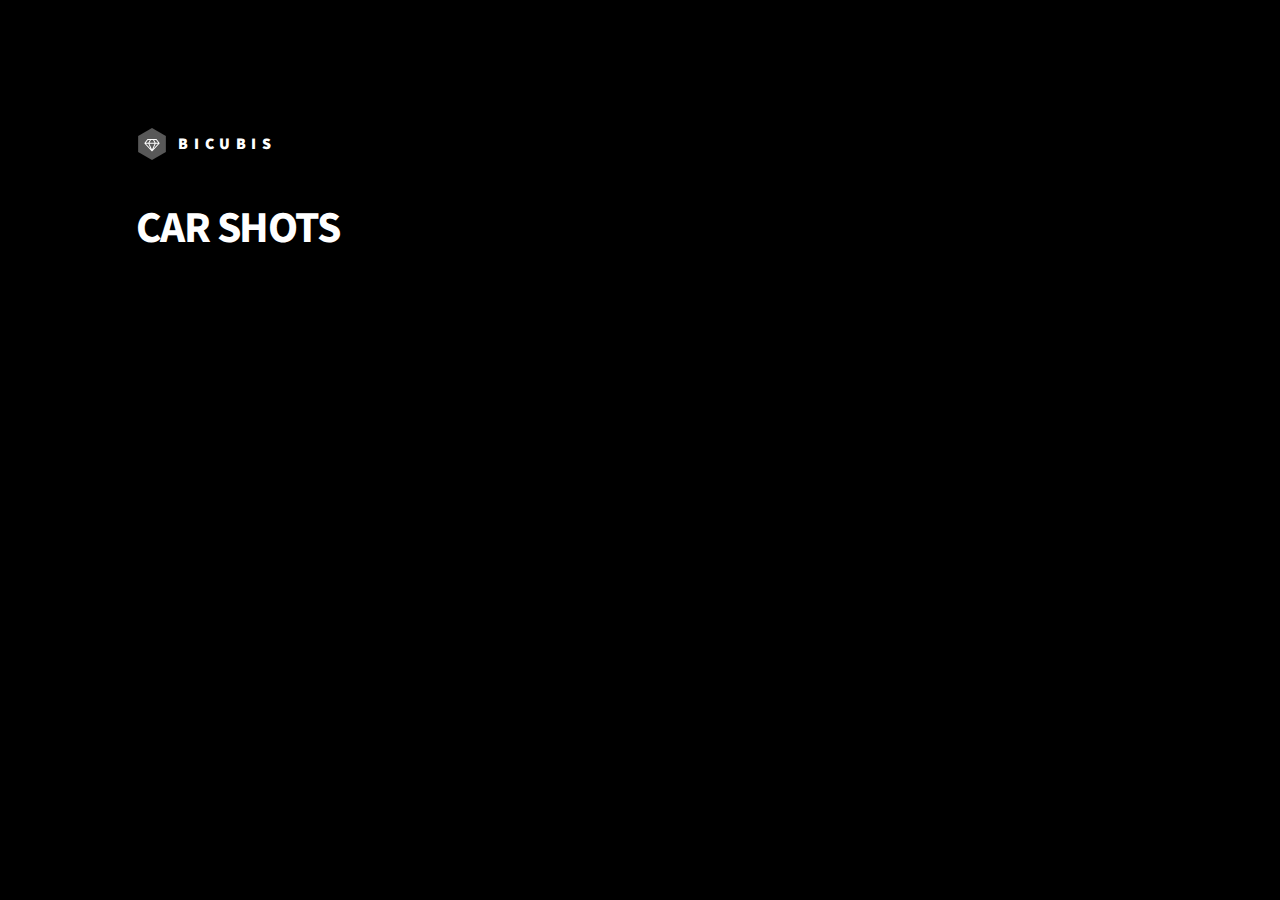
<file: car-shots.html>
<!DOCTYPE HTML>
<!--
	 Bridger Swinimer Portfolio - Done By Jo Lavallee
-->
<html>
	<head>
		<title>Bicubic.VisualArts</title>
		<meta charset="utf-8" />
		<meta name="viewport" content="width=device-width, initial-scale=1, user-scalable=no" />
		<link rel="stylesheet" href="assets/css/main.css" />
		<noscript><link rel="stylesheet" href="assets/css/noscript.css" /></noscript>
	</head>
	<body class="is-preload">
		<!-- Wrapper -->
			<div id="wrapper">

				<!-- Header -->
					<header id="header">
						<div class="inner">

							<!-- Logo -->
								<a href="index.html" class="logo">
									<span class="symbol"><img src="images/logo.svg" alt="" /></span><span class="title">Bicubis</span>
								</a>

				
								<div id="main">
									<div class="inner">
										<header>
											<h1>CAR SHOTS<br /></h1>
										</header>
										<section class="tiles">
											<article class="#">
												<span class="#">
													<iframe src="https://www.youtube.com/embed/fPgD0P18V88" width="560" height="315"></iframe>
												</span>
											</article>
											
			

				

		<!-- Scripts -->
			<script src="assets/js/jquery.min.js"></script>
			<script src="assets/js/browser.min.js"></script>
			<script src="assets/js/breakpoints.min.js"></script>
			<script src="assets/js/util.js"></script>
			<script src="assets/js/main.js"></script>

	</body>
</html>
</file>
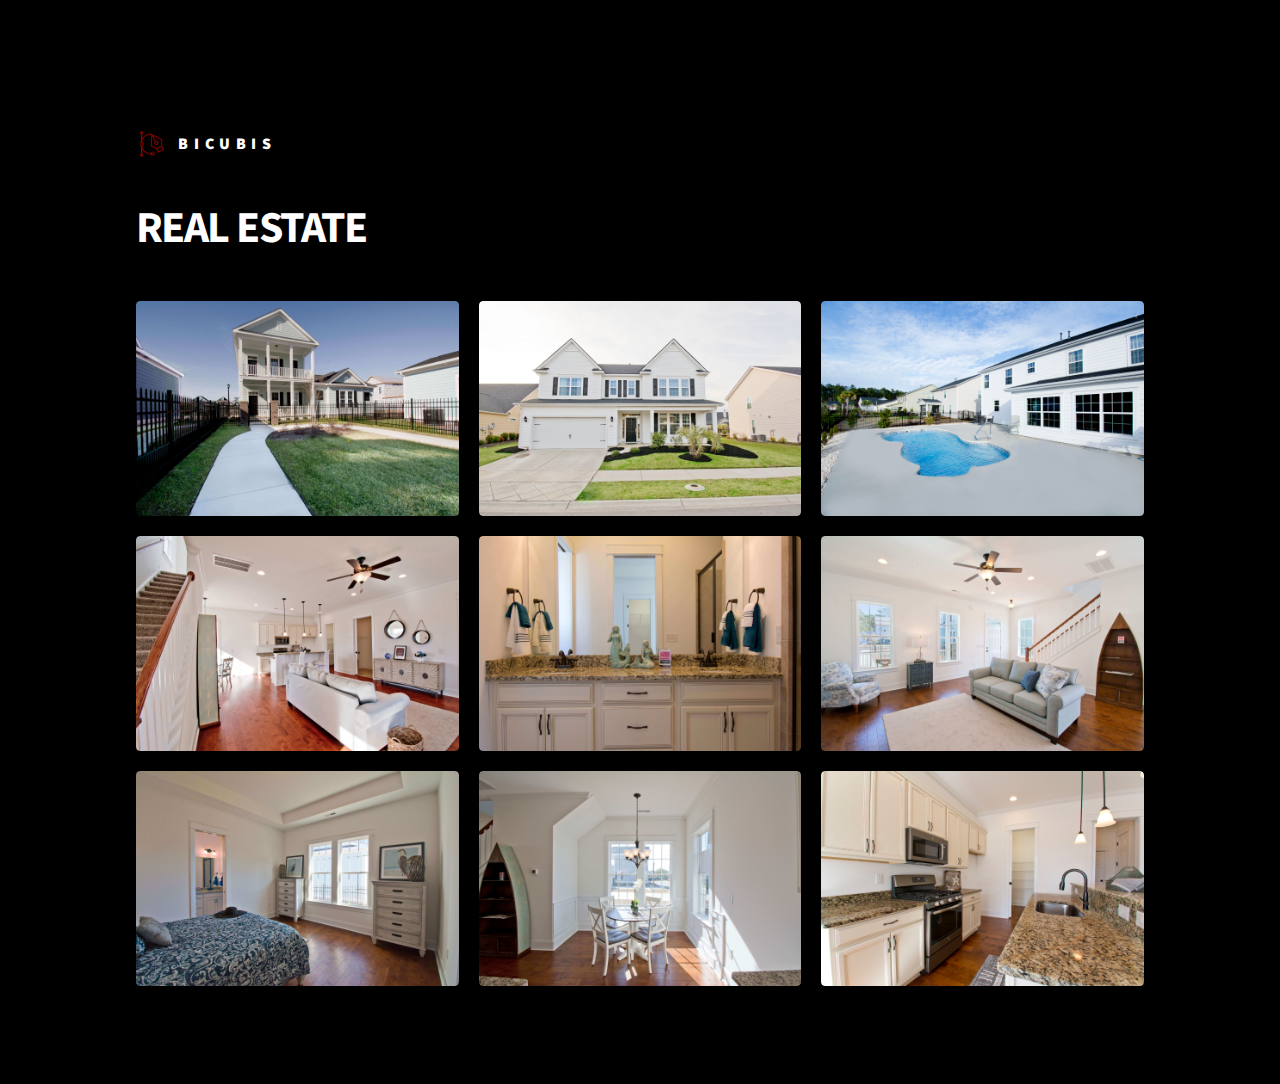
<file: real-estate.html>
<!DOCTYPE HTML>
<!--
	 Bridger Swinimer Portfolio - Done By Jo Lavallee
-->
<html>
	<head>
		<title>Bicubic.VisualArts</title>
		<link rel="shortcut icon" type="image/png" href="images/favicon.png">
		<meta charset="utf-8" />
		<meta name="viewport" content="width=device-width, initial-scale=1, user-scalable=no" />
		<link rel="stylesheet" href="assets/css/main.css" />
		<noscript><link rel="stylesheet" href="assets/css/noscript.css" /></noscript>
	</head>
	<body class="is-preload">
		<!-- Wrapper -->
			<div id="wrapper">

				<!-- Header -->
					<header id="header">
						<div class="inner">

							<!-- Logo -->
								<a href="index.html" class="logo">
									<span class="symbol"><img src="images/favicon.png" alt="" /></span><span class="title">Bicubis</span>
								</a>

				
								<div id="main">
									<div class="inner">
										<header>
											<h1>REAL ESTATE<br /></h1>
										</header>
										<section class="tiles">
											<article class="#">
												<span class="image">
													<img src="images/real estate/1.jpg" alt="" />
												</span>
											</article>

											<article class="#">
												<span class="image">
													<img src="images/real estate/2.jpg">											</article>

											<article class="#">
												<span class="image">
													<img src="images/real estate/3.jpg">												</span>
											</article>

											<article class="#">
												<span class="image">
													<img src="images/real estate/4.jpg">												</span>
											</article>

											<article class="#">
												<span class="image">
													<img src="images/real estate/5.jpg">											</article>

											<article class="#">
												<span class="image">
													<img src="images/real estate/6.jpg">												</span>
											</article>

											<article class="#">
												<span class="image">
													<img src="images/real estate/7.jpg">												</span>
											</article>

											<article class="#">
												<span class="image">
													<img src="images/real estate/8.jpg">												</span>
											</article>

											<article class="#">
												<span class="image">
													<img src="images/real estate/9.jpg">												</span>
											</article>

										
				

		<!-- Scripts -->
			<script src="assets/js/jquery.min.js"></script>
			<script src="assets/js/browser.min.js"></script>
			<script src="assets/js/breakpoints.min.js"></script>
			<script src="assets/js/util.js"></script>
			<script src="assets/js/main.js"></script>

	</body>
</html>
</file>
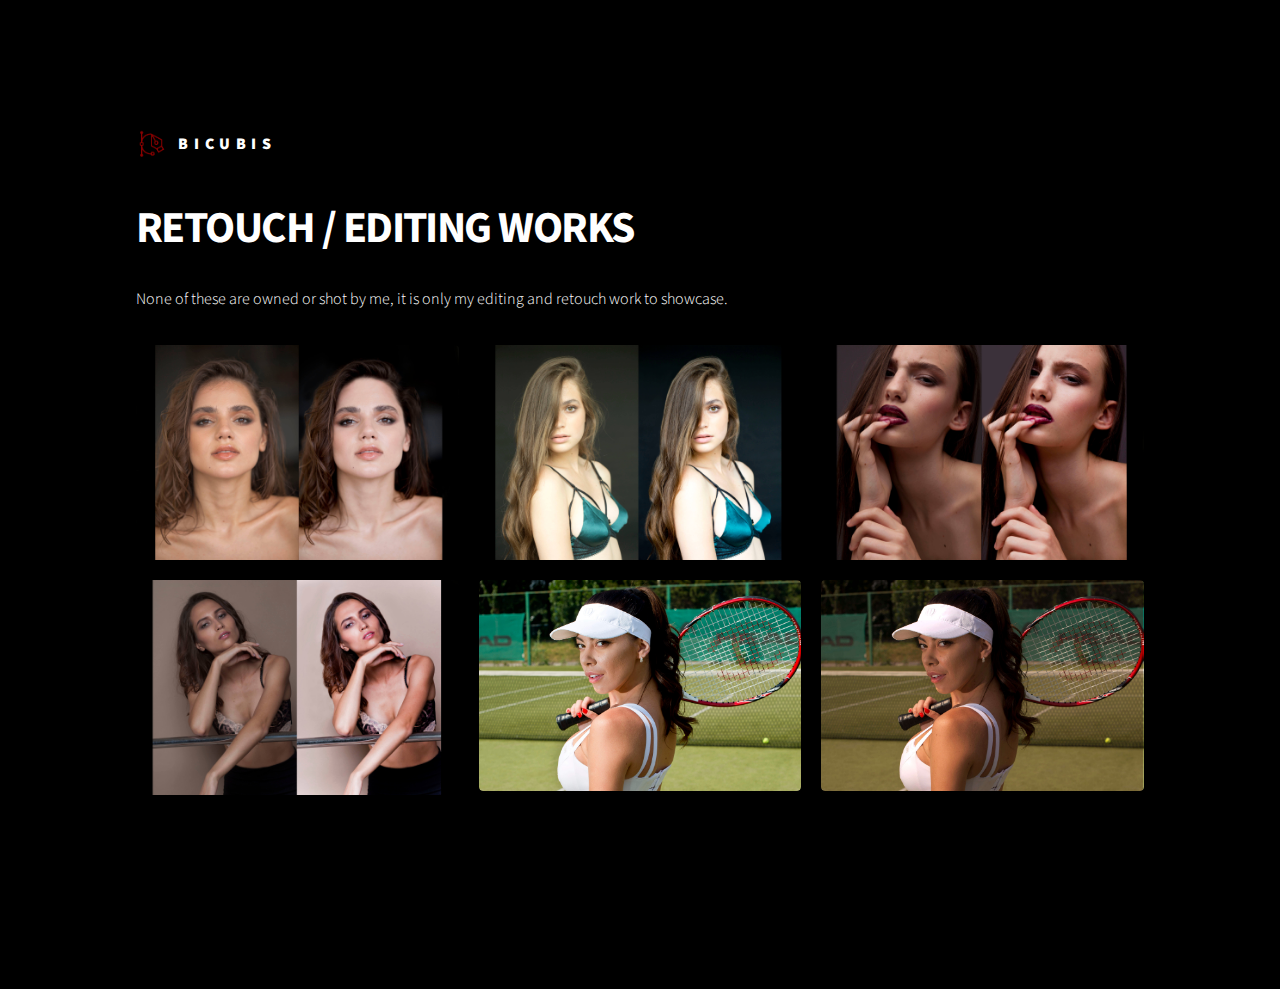
<file: retouch-editing.html>
<!DOCTYPE HTML>
<!--
	 Bridger Swinimer Portfolio - Done By Jo Lavallee
-->
<html>
	<head>
		<title>Bicubic.VisualArts</title>
		<link rel="shortcut icon" type="image/png" href="images/favicon.png">
		<meta charset="utf-8" />
		<meta name="viewport" content="width=device-width, initial-scale=1, user-scalable=no" />
		<link rel="stylesheet" href="assets/css/main.css" />
		<noscript><link rel="stylesheet" href="assets/css/noscript.css" /></noscript>
	</head>
	<body class="is-preload">
		<!-- Wrapper -->
			<div id="wrapper">

				<!-- Header -->
					<header id="header">
						<div class="inner">

							<!-- Logo -->
								<a href="index.html" class="logo">
									<span class="symbol"><img src="images/favicon.png" alt="" /></span><span class="title">Bicubis</span>
								</a>

				
								<!-- Main -->
					<div id="main">
						<div class="inner">
							<header>
								<h1>RETOUCH / EDITING WORKS<br /></h1>
								<p>None of these are owned or shot by me, it is only my editing and retouch work to showcase.</p>
							</header><div id="main">
									<div class="inner">
								
										<section class="tiles">
											<article class="#">
												<span class="image">
													<img src="images/retouch/1111.jpg" alt="" />
												</span>
											</article>

											<article class="#">
												<span class="image">
													<img src="images/retouch/12345678901.jpg">											</article>

											<article class="#">
												<span class="image">
													<img src="images/retouch/123321.jpg">												</span>
											</article>

											<article class="#">
												<span class="image">
													<img src="images/retouch/1234.jpg">												</span>
											</article>

											<article class="#">
												<span class="image">
													<img src="images/retouch/123.jpg">											</article>

											<article class="#">
												<span class="image">
													<img src="images/retouch/231.jpg">												</span>
											</article>


										
				

		<!-- Scripts -->
			<script src="assets/js/jquery.min.js"></script>
			<script src="assets/js/browser.min.js"></script>
			<script src="assets/js/breakpoints.min.js"></script>
			<script src="assets/js/util.js"></script>
			<script src="assets/js/main.js"></script>

	</body>
</html>
</file>
<file: assets/css/noscript.css>
/*
	 Bridger Swinimer Portfolio - Done By Jo Lavallee
*/

/* Tiles */

	body.is-preload .tiles article {
		-moz-transform: none;
		-webkit-transform: none;
		-ms-transform: none;
		transform: none;
		opacity: 1;
	}
</file>
<file: assets/css/main.css>
@import url(fontawesome-all.min.css);
@import url("https://fonts.googleapis.com/css?family=Source+Sans+Pro:300,700,900");

/*
	 Bridger Swinimer Portfolio - Done By Jo Lavallee
*/

html, body, div, span, applet, object,
iframe, h1, h2, h3, h4, h5, h6, p, blockquote,
pre, a, abbr, acronym, address, big, cite,
code, del, dfn, em, img, ins, kbd, q, s, samp,
small, strike, strong, sub, sup, tt, var, b,
u, i, center, dl, dt, dd, ol, ul, li, fieldset,
form, label, legend, table, caption, tbody,
tfoot, thead, tr, th, td, article, aside,
canvas, details, embed, figure, figcaption,
footer, header, hgroup, menu, nav, output, ruby,
section, summary, time, mark, audio, video {
	margin: 0;
	padding: 0;
	border: 0;
	font-size: 100%;
	font: inherit;
	vertical-align: baseline;}

article, aside, details, figcaption, figure,
footer, header, hgroup, menu, nav, section {
	display: block;}

body {
	line-height: 1;
}

ol, ul {
	list-style: none;
}

blockquote, q {
	quotes: none;
}

	blockquote:before, blockquote:after, q:before, q:after {
		content: '';
		content: none;
	}

table {
	border-collapse: collapse;
	border-spacing: 0;
}

body {
	-webkit-text-size-adjust: none;
}

mark {
	background-color: transparent;
	color: inherit;
}

input::-moz-focus-inner {
	border: 0;
	padding: 0;
}

input, select, textarea {
	-moz-appearance: none;
	-webkit-appearance: none;
	-ms-appearance: none;
	appearance: none;
}

/* Basic */

	@-ms-viewport {
		width: device-width;
	}

	body {
		-ms-overflow-style: scrollbar;
	}

	@media screen and (max-width: 480px) {

		html, body {
			min-width: 320px;
		}

	}

	html {
		box-sizing: border-box;
	}

	*, *:before, *:after {
		box-sizing: inherit;
	}

	body {
		background: #000;
	}

		body.is-preload *, body.is-preload *:before, body.is-preload *:after {
			-moz-animation: none !important;
			-webkit-animation: none !important;
			-ms-animation: none !important;
			animation: none !important;
			-moz-transition: none !important;
			-webkit-transition: none !important;
			-ms-transition: none !important;
			transition: none !important;
		}

/* Type */

	body, input, select, textarea {
		color: #ffffff;
		font-family: "Source Sans Pro", Helvetica, sans-serif;
		font-size: 16pt;
		font-weight: 300;
		line-height: 1.75;
	}

		@media screen and (max-width: 1680px) {

			body, input, select, textarea {
				font-size: 14pt;
			}

		}

		@media screen and (max-width: 1280px) {

			body, input, select, textarea {
				font-size: 12pt;
			}

		}

	a {
		-moz-transition: border-bottom-color 0.2s ease, color 0.2s ease;
		-webkit-transition: border-bottom-color 0.2s ease, color 0.2s ease;
		-ms-transition: border-bottom-color 0.2s ease, color 0.2s ease;
		transition: border-bottom-color 0.2s ease, color 0.2s ease;
		text-decoration: none;
		color: #585858;
		border-bottom: dotted 1px rgba(88, 88, 88, 0.5);
	}

		a:hover {
			border-bottom-color: transparent;
			color: #8b0000 !important;
		}

	strong, b {
		font-weight: 900;
	}

	em, i {
		font-style: italic;
	}

	p {
		margin: 0 0 2em 0;
	}

	h1 {
		font-size: 2.75em;
		font-weight: 700;
		line-height: 1.3;
		margin: 0 0 1em 0;
		letter-spacing: -0.035em;
	}

		h1 a {
			color: inherit;
		}

		@media screen and (max-width: 736px) {

			h1 {
				font-size: 2em;
				margin: 0 0 1em 0;
			}

		}

		@media screen and (max-width: 360px) {

			h1 {
				font-size: 1.75em;
			}

		}

	h2, h3, h4, h5, h6 {
		font-weight: 900;
		line-height: 1.5;
		margin: 0 0 2em 0;
		text-transform: uppercase;
		letter-spacing: 0.35em;
	}

		h2 a, h3 a, h4 a, h5 a, h6 a {
			color: inherit;
		}

	h2 {
		font-size: 1.1em;
	}

	h3 {
		font-size: 1em;
	}

	h4 {
		font-size: 0.8em;
	}

	h5 {
		font-size: 0.8em;
	}

	h6 {
		font-size: 0.8em;
	}

	@media screen and (max-width: 980px) {

		h1 br, h2 br, h3 br, h4 br, h5 br, h6 br {
			display: none;
		}

	}

	@media screen and (max-width: 736px) {

		h2 {
			font-size: 1em;
		}

		h3 {
			font-size: 0.8em;
		}

	}

	sub {
		font-size: 0.8em;
		position: relative;
		top: 0.5em;
	}

	sup {
		font-size: 0.8em;
		position: relative;
		top: -0.5em;
	}

	blockquote {
		border-left: solid 4px #c9c9c9;
		font-style: italic;
		margin: 0 0 2em 0;
		padding: 0.5em 0 0.5em 2em;
	}

	code {
		background: rgba(144, 144, 144, 0.075);
		border-radius: 4px;
		border: solid 1px #c9c9c9;
		font-family: "Courier New", monospace;
		font-size: 0.9em;
		margin: 0 0.25em;
		padding: 0.25em 0.65em;
	}

	pre {
		-webkit-overflow-scrolling: touch;
		font-family: "Courier New", monospace;
		font-size: 0.9em;
		margin: 0 0 2em 0;
	}

		pre code {
			display: block;
			line-height: 1.75;
			padding: 1em 1.5em;
			overflow-x: auto;
		}

	hr {
		border: 0;
		border-bottom: solid 1px #c9c9c9;
		margin: 2em 0;
	}

		hr.major {
			margin: 3em 0;
		}

	.align-left {
		text-align: left;
	}

	.align-center {
		text-align: center;
	}

	.align-right {
		text-align: right;
	}

/* Row */

	.row {
		display: flex;
		flex-wrap: wrap;
		box-sizing: border-box;
		align-items: stretch;
	}

		.row > * {
			box-sizing: border-box;
		}

		.row.gtr-uniform > * > :last-child {
			margin-bottom: 0;
		}

		.row.aln-left {
			justify-content: flex-start;
		}

		.row.aln-center {
			justify-content: center;
		}

		.row.aln-right {
			justify-content: flex-end;
		}

		.row.aln-top {
			align-items: flex-start;
		}

		.row.aln-middle {
			align-items: center;
		}

		.row.aln-bottom {
			align-items: flex-end;
		}

		.row > .imp {
			order: -1;
		}

		.row > .col-1 {
			width: 8.33333%;
		}

		.row > .off-1 {
			margin-left: 8.33333%;
		}

		.row > .col-2 {
			width: 16.66667%;
		}

		.row > .off-2 {
			margin-left: 16.66667%;
		}

		.row > .col-3 {
			width: 25%;
		}

		.row > .off-3 {
			margin-left: 25%;
		}

		.row > .col-4 {
			width: 33.33333%;
		}

		.row > .off-4 {
			margin-left: 33.33333%;
		}

		.row > .col-5 {
			width: 41.66667%;
		}

		.row > .off-5 {
			margin-left: 41.66667%;
		}

		.row > .col-6 {
			width: 50%;
		}

		.row > .off-6 {
			margin-left: 50%;
		}

		.row > .col-7 {
			width: 58.33333%;
		}

		.row > .off-7 {
			margin-left: 58.33333%;
		}

		.row > .col-8 {
			width: 66.66667%;
		}

		.row > .off-8 {
			margin-left: 66.66667%;
		}

		.row > .col-9 {
			width: 75%;
		}

		.row > .off-9 {
			margin-left: 75%;
		}

		.row > .col-10 {
			width: 83.33333%;
		}

		.row > .off-10 {
			margin-left: 83.33333%;
		}

		.row > .col-11 {
			width: 91.66667%;
		}

		.row > .off-11 {
			margin-left: 91.66667%;
		}

		.row > .col-12 {
			width: 100%;
		}

		.row > .off-12 {
			margin-left: 100%;
		}

		.row.gtr-0 {
			margin-top: 0;
			margin-left: 0em;
		}

			.row.gtr-0 > * {
				padding: 0 0 0 0em;
			}

			.row.gtr-0.gtr-uniform {
				margin-top: 0em;
			}

				.row.gtr-0.gtr-uniform > * {
					padding-top: 0em;
				}

		.row.gtr-25 {
			margin-top: 0;
			margin-left: -0.5em;
		}

			.row.gtr-25 > * {
				padding: 0 0 0 0.5em;
			}

			.row.gtr-25.gtr-uniform {
				margin-top: -0.5em;
			}

				.row.gtr-25.gtr-uniform > * {
					padding-top: 0.5em;
				}

		.row.gtr-50 {
			margin-top: 0;
			margin-left: -1em;
		}

			.row.gtr-50 > * {
				padding: 0 0 0 1em;
			}

			.row.gtr-50.gtr-uniform {
				margin-top: -1em;
			}

				.row.gtr-50.gtr-uniform > * {
					padding-top: 1em;
				}

		.row {
			margin-top: 0;
			margin-left: -2em;
		}

			.row > * {
				padding: 0 0 0 2em;
			}

			.row.gtr-uniform {
				margin-top: -2em;
			}

				.row.gtr-uniform > * {
					padding-top: 2em;
				}

		.row.gtr-150 {
			margin-top: 0;
			margin-left: -3em;
		}

			.row.gtr-150 > * {
				padding: 0 0 0 3em;
			}

			.row.gtr-150.gtr-uniform {
				margin-top: -3em;
			}

				.row.gtr-150.gtr-uniform > * {
					padding-top: 3em;
				}

		.row.gtr-200 {
			margin-top: 0;
			margin-left: -4em;
		}

			.row.gtr-200 > * {
				padding: 0 0 0 4em;
			}

			.row.gtr-200.gtr-uniform {
				margin-top: -4em;
			}

				.row.gtr-200.gtr-uniform > * {
					padding-top: 4em;
				}

		@media screen and (max-width: 1680px) {

			.row {
				display: flex;
				flex-wrap: wrap;
				box-sizing: border-box;
				align-items: stretch;
			}

				.row > * {
					box-sizing: border-box;
				}

				.row.gtr-uniform > * > :last-child {
					margin-bottom: 0;
				}

				.row.aln-left {
					justify-content: flex-start;
				}

				.row.aln-center {
					justify-content: center;
				}

				.row.aln-right {
					justify-content: flex-end;
				}

				.row.aln-top {
					align-items: flex-start;
				}

				.row.aln-middle {
					align-items: center;
				}

				.row.aln-bottom {
					align-items: flex-end;
				}

				.row > .imp-xlarge {
					order: -1;
				}

				.row > .col-1-xlarge {
					width: 8.33333%;
				}

				.row > .off-1-xlarge {
					margin-left: 8.33333%;
				}

				.row > .col-2-xlarge {
					width: 16.66667%;
				}

				.row > .off-2-xlarge {
					margin-left: 16.66667%;
				}

				.row > .col-3-xlarge {
					width: 25%;
				}

				.row > .off-3-xlarge {
					margin-left: 25%;
				}

				.row > .col-4-xlarge {
					width: 33.33333%;
				}

				.row > .off-4-xlarge {
					margin-left: 33.33333%;
				}

				.row > .col-5-xlarge {
					width: 41.66667%;
				}

				.row > .off-5-xlarge {
					margin-left: 41.66667%;
				}

				.row > .col-6-xlarge {
					width: 50%;
				}

				.row > .off-6-xlarge {
					margin-left: 50%;
				}

				.row > .col-7-xlarge {
					width: 58.33333%;
				}

				.row > .off-7-xlarge {
					margin-left: 58.33333%;
				}

				.row > .col-8-xlarge {
					width: 66.66667%;
				}

				.row > .off-8-xlarge {
					margin-left: 66.66667%;
				}

				.row > .col-9-xlarge {
					width: 75%;
				}

				.row > .off-9-xlarge {
					margin-left: 75%;
				}

				.row > .col-10-xlarge {
					width: 83.33333%;
				}

				.row > .off-10-xlarge {
					margin-left: 83.33333%;
				}

				.row > .col-11-xlarge {
					width: 91.66667%;
				}

				.row > .off-11-xlarge {
					margin-left: 91.66667%;
				}

				.row > .col-12-xlarge {
					width: 100%;
				}

				.row > .off-12-xlarge {
					margin-left: 100%;
				}

				.row.gtr-0 {
					margin-top: 0;
					margin-left: 0em;
				}

					.row.gtr-0 > * {
						padding: 0 0 0 0em;
					}

					.row.gtr-0.gtr-uniform {
						margin-top: 0em;
					}

						.row.gtr-0.gtr-uniform > * {
							padding-top: 0em;
						}

				.row.gtr-25 {
					margin-top: 0;
					margin-left: -0.5em;
				}

					.row.gtr-25 > * {
						padding: 0 0 0 0.5em;
					}

					.row.gtr-25.gtr-uniform {
						margin-top: -0.5em;
					}

						.row.gtr-25.gtr-uniform > * {
							padding-top: 0.5em;
						}

				.row.gtr-50 {
					margin-top: 0;
					margin-left: -1em;
				}

					.row.gtr-50 > * {
						padding: 0 0 0 1em;
					}

					.row.gtr-50.gtr-uniform {
						margin-top: -1em;
					}

						.row.gtr-50.gtr-uniform > * {
							padding-top: 1em;
						}

				.row {
					margin-top: 0;
					margin-left: -2em;
				}

					.row > * {
						padding: 0 0 0 2em;
					}

					.row.gtr-uniform {
						margin-top: -2em;
					}

						.row.gtr-uniform > * {
							padding-top: 2em;
						}

				.row.gtr-150 {
					margin-top: 0;
					margin-left: -3em;
				}

					.row.gtr-150 > * {
						padding: 0 0 0 3em;
					}

					.row.gtr-150.gtr-uniform {
						margin-top: -3em;
					}

						.row.gtr-150.gtr-uniform > * {
							padding-top: 3em;
						}

				.row.gtr-200 {
					margin-top: 0;
					margin-left: -4em;
				}

					.row.gtr-200 > * {
						padding: 0 0 0 4em;
					}

					.row.gtr-200.gtr-uniform {
						margin-top: -4em;
					}

						.row.gtr-200.gtr-uniform > * {
							padding-top: 4em;
						}

		}

		@media screen and (max-width: 1280px) {

			.row {
				display: flex;
				flex-wrap: wrap;
				box-sizing: border-box;
				align-items: stretch;
			}

				.row > * {
					box-sizing: border-box;
				}

				.row.gtr-uniform > * > :last-child {
					margin-bottom: 0;
				}

				.row.aln-left {
					justify-content: flex-start;
				}

				.row.aln-center {
					justify-content: center;
				}

				.row.aln-right {
					justify-content: flex-end;
				}

				.row.aln-top {
					align-items: flex-start;
				}

				.row.aln-middle {
					align-items: center;
				}

				.row.aln-bottom {
					align-items: flex-end;
				}

				.row > .imp-large {
					order: -1;
				}

				.row > .col-1-large {
					width: 8.33333%;
				}

				.row > .off-1-large {
					margin-left: 8.33333%;
				}

				.row > .col-2-large {
					width: 16.66667%;
				}

				.row > .off-2-large {
					margin-left: 16.66667%;
				}

				.row > .col-3-large {
					width: 25%;
				}

				.row > .off-3-large {
					margin-left: 25%;
				}

				.row > .col-4-large {
					width: 33.33333%;
				}

				.row > .off-4-large {
					margin-left: 33.33333%;
				}

				.row > .col-5-large {
					width: 41.66667%;
				}

				.row > .off-5-large {
					margin-left: 41.66667%;
				}

				.row > .col-6-large {
					width: 50%;
				}

				.row > .off-6-large {
					margin-left: 50%;
				}

				.row > .col-7-large {
					width: 58.33333%;
				}

				.row > .off-7-large {
					margin-left: 58.33333%;
				}

				.row > .col-8-large {
					width: 66.66667%;
				}

				.row > .off-8-large {
					margin-left: 66.66667%;
				}

				.row > .col-9-large {
					width: 75%;
				}

				.row > .off-9-large {
					margin-left: 75%;
				}

				.row > .col-10-large {
					width: 83.33333%;
				}

				.row > .off-10-large {
					margin-left: 83.33333%;
				}

				.row > .col-11-large {
					width: 91.66667%;
				}

				.row > .off-11-large {
					margin-left: 91.66667%;
				}

				.row > .col-12-large {
					width: 100%;
				}

				.row > .off-12-large {
					margin-left: 100%;
				}

				.row.gtr-0 {
					margin-top: 0;
					margin-left: 0em;
				}

					.row.gtr-0 > * {
						padding: 0 0 0 0em;
					}

					.row.gtr-0.gtr-uniform {
						margin-top: 0em;
					}

						.row.gtr-0.gtr-uniform > * {
							padding-top: 0em;
						}

				.row.gtr-25 {
					margin-top: 0;
					margin-left: -0.5em;
				}

					.row.gtr-25 > * {
						padding: 0 0 0 0.5em;
					}

					.row.gtr-25.gtr-uniform {
						margin-top: -0.5em;
					}

						.row.gtr-25.gtr-uniform > * {
							padding-top: 0.5em;
						}

				.row.gtr-50 {
					margin-top: 0;
					margin-left: -1em;
				}

					.row.gtr-50 > * {
						padding: 0 0 0 1em;
					}

					.row.gtr-50.gtr-uniform {
						margin-top: -1em;
					}

						.row.gtr-50.gtr-uniform > * {
							padding-top: 1em;
						}

				.row {
					margin-top: 0;
					margin-left: -2em;
				}

					.row > * {
						padding: 0 0 0 2em;
					}

					.row.gtr-uniform {
						margin-top: -2em;
					}

						.row.gtr-uniform > * {
							padding-top: 2em;
						}

				.row.gtr-150 {
					margin-top: 0;
					margin-left: -3em;
				}

					.row.gtr-150 > * {
						padding: 0 0 0 3em;
					}

					.row.gtr-150.gtr-uniform {
						margin-top: -3em;
					}

						.row.gtr-150.gtr-uniform > * {
							padding-top: 3em;
						}

				.row.gtr-200 {
					margin-top: 0;
					margin-left: -4em;
				}

					.row.gtr-200 > * {
						padding: 0 0 0 4em;
					}

					.row.gtr-200.gtr-uniform {
						margin-top: -4em;
					}

						.row.gtr-200.gtr-uniform > * {
							padding-top: 4em;
						}

		}

		@media screen and (max-width: 980px) {

			.row {
				display: flex;
				flex-wrap: wrap;
				box-sizing: border-box;
				align-items: stretch;
			}

				.row > * {
					box-sizing: border-box;
				}

				.row.gtr-uniform > * > :last-child {
					margin-bottom: 0;
				}

				.row.aln-left {
					justify-content: flex-start;
				}

				.row.aln-center {
					justify-content: center;
				}

				.row.aln-right {
					justify-content: flex-end;
				}

				.row.aln-top {
					align-items: flex-start;
				}

				.row.aln-middle {
					align-items: center;
				}

				.row.aln-bottom {
					align-items: flex-end;
				}

				.row > .imp-medium {
					order: -1;
				}

				.row > .col-1-medium {
					width: 8.33333%;
				}

				.row > .off-1-medium {
					margin-left: 8.33333%;
				}

				.row > .col-2-medium {
					width: 16.66667%;
				}

				.row > .off-2-medium {
					margin-left: 16.66667%;
				}

				.row > .col-3-medium {
					width: 25%;
				}

				.row > .off-3-medium {
					margin-left: 25%;
				}

				.row > .col-4-medium {
					width: 33.33333%;
				}

				.row > .off-4-medium {
					margin-left: 33.33333%;
				}

				.row > .col-5-medium {
					width: 41.66667%;
				}

				.row > .off-5-medium {
					margin-left: 41.66667%;
				}

				.row > .col-6-medium {
					width: 50%;
				}

				.row > .off-6-medium {
					margin-left: 50%;
				}

				.row > .col-7-medium {
					width: 58.33333%;
				}

				.row > .off-7-medium {
					margin-left: 58.33333%;
				}

				.row > .col-8-medium {
					width: 66.66667%;
				}

				.row > .off-8-medium {
					margin-left: 66.66667%;
				}

				.row > .col-9-medium {
					width: 75%;
				}

				.row > .off-9-medium {
					margin-left: 75%;
				}

				.row > .col-10-medium {
					width: 83.33333%;
				}

				.row > .off-10-medium {
					margin-left: 83.33333%;
				}

				.row > .col-11-medium {
					width: 91.66667%;
				}

				.row > .off-11-medium {
					margin-left: 91.66667%;
				}

				.row > .col-12-medium {
					width: 100%;
				}

				.row > .off-12-medium {
					margin-left: 100%;
				}

				.row.gtr-0 {
					margin-top: 0;
					margin-left: 0em;
				}

					.row.gtr-0 > * {
						padding: 0 0 0 0em;
					}

					.row.gtr-0.gtr-uniform {
						margin-top: 0em;
					}

						.row.gtr-0.gtr-uniform > * {
							padding-top: 0em;
						}

				.row.gtr-25 {
					margin-top: 0;
					margin-left: -0.375em;
				}

					.row.gtr-25 > * {
						padding: 0 0 0 0.375em;
					}

					.row.gtr-25.gtr-uniform {
						margin-top: -0.375em;
					}

						.row.gtr-25.gtr-uniform > * {
							padding-top: 0.375em;
						}

				.row.gtr-50 {
					margin-top: 0;
					margin-left: -0.75em;
				}

					.row.gtr-50 > * {
						padding: 0 0 0 0.75em;
					}

					.row.gtr-50.gtr-uniform {
						margin-top: -0.75em;
					}

						.row.gtr-50.gtr-uniform > * {
							padding-top: 0.75em;
						}

				.row {
					margin-top: 0;
					margin-left: -1.5em;
				}

					.row > * {
						padding: 0 0 0 1.5em;
					}

					.row.gtr-uniform {
						margin-top: -1.5em;
					}

						.row.gtr-uniform > * {
							padding-top: 1.5em;
						}

				.row.gtr-150 {
					margin-top: 0;
					margin-left: -2.25em;
				}

					.row.gtr-150 > * {
						padding: 0 0 0 2.25em;
					}

					.row.gtr-150.gtr-uniform {
						margin-top: -2.25em;
					}

						.row.gtr-150.gtr-uniform > * {
							padding-top: 2.25em;
						}

				.row.gtr-200 {
					margin-top: 0;
					margin-left: -3em;
				}

					.row.gtr-200 > * {
						padding: 0 0 0 3em;
					}

					.row.gtr-200.gtr-uniform {
						margin-top: -3em;
					}

						.row.gtr-200.gtr-uniform > * {
							padding-top: 3em;
						}

		}

		@media screen and (max-width: 736px) {

			.row {
				display: flex;
				flex-wrap: wrap;
				box-sizing: border-box;
				align-items: stretch;
			}

				.row > * {
					box-sizing: border-box;
				}

				.row.gtr-uniform > * > :last-child {
					margin-bottom: 0;
				}

				.row.aln-left {
					justify-content: flex-start;
				}

				.row.aln-center {
					justify-content: center;
				}

				.row.aln-right {
					justify-content: flex-end;
				}

				.row.aln-top {
					align-items: flex-start;
				}

				.row.aln-middle {
					align-items: center;
				}

				.row.aln-bottom {
					align-items: flex-end;
				}

				.row > .imp-small {
					order: -1;
				}

				.row > .col-1-small {
					width: 8.33333%;
				}

				.row > .off-1-small {
					margin-left: 8.33333%;
				}

				.row > .col-2-small {
					width: 16.66667%;
				}

				.row > .off-2-small {
					margin-left: 16.66667%;
				}

				.row > .col-3-small {
					width: 25%;
				}

				.row > .off-3-small {
					margin-left: 25%;
				}

				.row > .col-4-small {
					width: 33.33333%;
				}

				.row > .off-4-small {
					margin-left: 33.33333%;
				}

				.row > .col-5-small {
					width: 41.66667%;
				}

				.row > .off-5-small {
					margin-left: 41.66667%;
				}

				.row > .col-6-small {
					width: 50%;
				}

				.row > .off-6-small {
					margin-left: 50%;
				}

				.row > .col-7-small {
					width: 58.33333%;
				}

				.row > .off-7-small {
					margin-left: 58.33333%;
				}

				.row > .col-8-small {
					width: 66.66667%;
				}

				.row > .off-8-small {
					margin-left: 66.66667%;
				}

				.row > .col-9-small {
					width: 75%;
				}

				.row > .off-9-small {
					margin-left: 75%;
				}

				.row > .col-10-small {
					width: 83.33333%;
				}

				.row > .off-10-small {
					margin-left: 83.33333%;
				}

				.row > .col-11-small {
					width: 91.66667%;
				}

				.row > .off-11-small {
					margin-left: 91.66667%;
				}

				.row > .col-12-small {
					width: 100%;
				}

				.row > .off-12-small {
					margin-left: 100%;
				}

				.row.gtr-0 {
					margin-top: 0;
					margin-left: 0em;
				}

					.row.gtr-0 > * {
						padding: 0 0 0 0em;
					}

					.row.gtr-0.gtr-uniform {
						margin-top: 0em;
					}

						.row.gtr-0.gtr-uniform > * {
							padding-top: 0em;
						}

				.row.gtr-25 {
					margin-top: 0;
					margin-left: -0.25em;
				}

					.row.gtr-25 > * {
						padding: 0 0 0 0.25em;
					}

					.row.gtr-25.gtr-uniform {
						margin-top: -0.25em;
					}

						.row.gtr-25.gtr-uniform > * {
							padding-top: 0.25em;
						}

				.row.gtr-50 {
					margin-top: 0;
					margin-left: -0.5em;
				}

					.row.gtr-50 > * {
						padding: 0 0 0 0.5em;
					}

					.row.gtr-50.gtr-uniform {
						margin-top: -0.5em;
					}

						.row.gtr-50.gtr-uniform > * {
							padding-top: 0.5em;
						}

				.row {
					margin-top: 0;
					margin-left: -1em;
				}

					.row > * {
						padding: 0 0 0 1em;
					}

					.row.gtr-uniform {
						margin-top: -1em;
					}

						.row.gtr-uniform > * {
							padding-top: 1em;
						}

				.row.gtr-150 {
					margin-top: 0;
					margin-left: -1.5em;
				}

					.row.gtr-150 > * {
						padding: 0 0 0 1.5em;
					}

					.row.gtr-150.gtr-uniform {
						margin-top: -1.5em;
					}

						.row.gtr-150.gtr-uniform > * {
							padding-top: 1.5em;
						}

				.row.gtr-200 {
					margin-top: 0;
					margin-left: -2em;
				}

					.row.gtr-200 > * {
						padding: 0 0 0 2em;
					}

					.row.gtr-200.gtr-uniform {
						margin-top: -2em;
					}

						.row.gtr-200.gtr-uniform > * {
							padding-top: 2em;
						}

		}

		@media screen and (max-width: 480px) {

			.row {
				display: flex;
				flex-wrap: wrap;
				box-sizing: border-box;
				align-items: stretch;
			}

				.row > * {
					box-sizing: border-box;
				}

				.row.gtr-uniform > * > :last-child {
					margin-bottom: 0;
				}

				.row.aln-left {
					justify-content: flex-start;
				}

				.row.aln-center {
					justify-content: center;
				}

				.row.aln-right {
					justify-content: flex-end;
				}

				.row.aln-top {
					align-items: flex-start;
				}

				.row.aln-middle {
					align-items: center;
				}

				.row.aln-bottom {
					align-items: flex-end;
				}

				.row > .imp-xsmall {
					order: -1;
				}

				.row > .col-1-xsmall {
					width: 8.33333%;
				}

				.row > .off-1-xsmall {
					margin-left: 8.33333%;
				}

				.row > .col-2-xsmall {
					width: 16.66667%;
				}

				.row > .off-2-xsmall {
					margin-left: 16.66667%;
				}

				.row > .col-3-xsmall {
					width: 25%;
				}

				.row > .off-3-xsmall {
					margin-left: 25%;
				}

				.row > .col-4-xsmall {
					width: 33.33333%;
				}

				.row > .off-4-xsmall {
					margin-left: 33.33333%;
				}

				.row > .col-5-xsmall {
					width: 41.66667%;
				}

				.row > .off-5-xsmall {
					margin-left: 41.66667%;
				}

				.row > .col-6-xsmall {
					width: 50%;
				}

				.row > .off-6-xsmall {
					margin-left: 50%;
				}

				.row > .col-7-xsmall {
					width: 58.33333%;
				}

				.row > .off-7-xsmall {
					margin-left: 58.33333%;
				}

				.row > .col-8-xsmall {
					width: 66.66667%;
				}

				.row > .off-8-xsmall {
					margin-left: 66.66667%;
				}

				.row > .col-9-xsmall {
					width: 75%;
				}

				.row > .off-9-xsmall {
					margin-left: 75%;
				}

				.row > .col-10-xsmall {
					width: 83.33333%;
				}

				.row > .off-10-xsmall {
					margin-left: 83.33333%;
				}

				.row > .col-11-xsmall {
					width: 91.66667%;
				}

				.row > .off-11-xsmall {
					margin-left: 91.66667%;
				}

				.row > .col-12-xsmall {
					width: 100%;
				}

				.row > .off-12-xsmall {
					margin-left: 100%;
				}

				.row.gtr-0 {
					margin-top: 0;
					margin-left: 0em;
				}

					.row.gtr-0 > * {
						padding: 0 0 0 0em;
					}

					.row.gtr-0.gtr-uniform {
						margin-top: 0em;
					}

						.row.gtr-0.gtr-uniform > * {
							padding-top: 0em;
						}

				.row.gtr-25 {
					margin-top: 0;
					margin-left: -0.25em;
				}

					.row.gtr-25 > * {
						padding: 0 0 0 0.25em;
					}

					.row.gtr-25.gtr-uniform {
						margin-top: -0.25em;
					}

						.row.gtr-25.gtr-uniform > * {
							padding-top: 0.25em;
						}

				.row.gtr-50 {
					margin-top: 0;
					margin-left: -0.5em;
				}

					.row.gtr-50 > * {
						padding: 0 0 0 0.5em;
					}

					.row.gtr-50.gtr-uniform {
						margin-top: -0.5em;
					}

						.row.gtr-50.gtr-uniform > * {
							padding-top: 0.5em;
						}

				.row {
					margin-top: 0;
					margin-left: -1em;
				}

					.row > * {
						padding: 0 0 0 1em;
					}

					.row.gtr-uniform {
						margin-top: -1em;
					}

						.row.gtr-uniform > * {
							padding-top: 1em;
						}

				.row.gtr-150 {
					margin-top: 0;
					margin-left: -1.5em;
				}

					.row.gtr-150 > * {
						padding: 0 0 0 1.5em;
					}

					.row.gtr-150.gtr-uniform {
						margin-top: -1.5em;
					}

						.row.gtr-150.gtr-uniform > * {
							padding-top: 1.5em;
						}

				.row.gtr-200 {
					margin-top: 0;
					margin-left: -2em;
				}

					.row.gtr-200 > * {
						padding: 0 0 0 2em;
					}

					.row.gtr-200.gtr-uniform {
						margin-top: -2em;
					}

						.row.gtr-200.gtr-uniform > * {
							padding-top: 2em;
						}

		}

/* Section/Article */

	section.special, article.special {
		text-align: center;
	}

	header p {
		margin-top: -1em;
	}

	@media screen and (max-width: 736px) {

		header p {
			margin-top: 0;
		}

	}

/* Icon */

	.icon {
		text-decoration: none;
		border-bottom: none;
		position: relative;
	}

		.icon:before {
			-moz-osx-font-smoothing: grayscale;
			-webkit-font-smoothing: antialiased;
			display: inline-block;
			font-style: normal;
			font-variant: normal;
			text-rendering: auto;
			line-height: 1;
			text-transform: none !important;
			font-family: 'Font Awesome 5 Free';
			font-weight: 400;
		}

		.icon > .label {
			display: none;
		}

		.icon:before {
			line-height: inherit;
		}

		.icon.solid:before {
			font-weight: 900;
		}

		.icon.brands:before {
			font-family: 'Font Awesome 5 Brands';
		}

		.icon.style2 {
			-moz-transition: background-color 0.2s ease-in-out, color 0.2s ease-in-out, border-color 0.2s ease-in-out;
			-webkit-transition: background-color 0.2s ease-in-out, color 0.2s ease-in-out, border-color 0.2s ease-in-out;
			-ms-transition: background-color 0.2s ease-in-out, color 0.2s ease-in-out, border-color 0.2s ease-in-out;
			transition: background-color 0.2s ease-in-out, color 0.2s ease-in-out, border-color 0.2s ease-in-out;
			background-color: transparent;
			border: solid 1px #c9c9c9;
			border-radius: 4px;
			width: 2.65em;
			height: 2.65em;
			display: inline-block;
			text-align: center;
			line-height: 2.65em;
			color: inherit;
		}

			.icon.style2:before {
				font-size: 1.1em;
			}

			.icon.style2:hover {
				color: #8b0000;
				border-color: #8b0000;
			}

			.icon.style2:active {
				background-color: rgba(242, 132, 158, 0.1);
			}

/* List */

	ol {
		list-style: decimal;
		margin: 0 0 2em 0;
		padding-left: 1.25em;
	}

		ol li {
			padding-left: 0.25em;
		}

	ul {
		list-style: disc;
		margin: 0 0 2em 0;
		padding-left: 1em;
	}

		ul li {
			padding-left: 0.5em;
		}

		ul.alt {
			list-style: none;
			padding-left: 0;
		}

			ul.alt li {
				border-top: solid 1px #c9c9c9;
				padding: 0.5em 0;
			}

				ul.alt li:first-child {
					border-top: 0;
					padding-top: 0;
				}

	dl {
		margin: 0 0 2em 0;
	}

		dl dt {
			display: block;
			font-weight: 900;
			margin: 0 0 1em 0;
		}

		dl dd {
			margin-left: 2em;
		}

/* Actions */

	ul.actions {
		display: -moz-flex;
		display: -webkit-flex;
		display: -ms-flex;
		display: flex;
		cursor: default;
		list-style: none;
		margin-left: -1em;
		padding-left: 0;
	}

		ul.actions li {
			padding: 0 0 0 1em;
			vertical-align: middle;
		}

		ul.actions.special {
			-moz-justify-content: center;
			-webkit-justify-content: center;
			-ms-justify-content: center;
			justify-content: center;
			width: 100%;
			margin-left: 0;
		}

			ul.actions.special li:first-child {
				padding-left: 0;
			}

		ul.actions.stacked {
			-moz-flex-direction: column;
			-webkit-flex-direction: column;
			-ms-flex-direction: column;
			flex-direction: column;
			margin-left: 0;
		}

			ul.actions.stacked li {
				padding: 1.3em 0 0 0;
			}

				ul.actions.stacked li:first-child {
					padding-top: 0;
				}

		ul.actions.fit {
			width: calc(100% + 1em);
		}

			ul.actions.fit li {
				-moz-flex-grow: 1;
				-webkit-flex-grow: 1;
				-ms-flex-grow: 1;
				flex-grow: 1;
				-moz-flex-shrink: 1;
				-webkit-flex-shrink: 1;
				-ms-flex-shrink: 1;
				flex-shrink: 1;
				width: 100%;
			}

				ul.actions.fit li > * {
					width: 100%;
				}

			ul.actions.fit.stacked {
				width: 100%;
			}

		@media screen and (max-width: 480px) {

			ul.actions:not(.fixed) {
				-moz-flex-direction: column;
				-webkit-flex-direction: column;
				-ms-flex-direction: column;
				flex-direction: column;
				margin-left: 0;
				width: 100% !important;
			}

				ul.actions:not(.fixed) li {
					-moz-flex-grow: 1;
					-webkit-flex-grow: 1;
					-ms-flex-grow: 1;
					flex-grow: 1;
					-moz-flex-shrink: 1;
					-webkit-flex-shrink: 1;
					-ms-flex-shrink: 1;
					flex-shrink: 1;
					padding: 1em 0 0 0;
					text-align: center;
					width: 100%;
				}

					ul.actions:not(.fixed) li > * {
						width: 100%;
					}

					ul.actions:not(.fixed) li:first-child {
						padding-top: 0;
					}

					ul.actions:not(.fixed) li input[type="submit"],
					ul.actions:not(.fixed) li input[type="reset"],
					ul.actions:not(.fixed) li input[type="button"],
					ul.actions:not(.fixed) li button,
					ul.actions:not(.fixed) li .button {
						width: 100%;
					}

						ul.actions:not(.fixed) li input[type="submit"].icon:before,
						ul.actions:not(.fixed) li input[type="reset"].icon:before,
						ul.actions:not(.fixed) li input[type="button"].icon:before,
						ul.actions:not(.fixed) li button.icon:before,
						ul.actions:not(.fixed) li .button.icon:before {
							margin-left: -0.5rem;
						}

		}

/* Icons */

	ul.icons {
		cursor: default;
		list-style: none;
		padding-left: 0;
		margin: -1em 0 2em -1em;
	}

		ul.icons li {
			display: inline-block;
			padding: 1em 0 0 1em;
		}

/* Form */

	form {
		margin: 0 0 2em 0;
		overflow-x: hidden;
	}

		form > :last-child {
			margin-bottom: 0;
		}

		form > .fields {
			display: -moz-flex;
			display: -webkit-flex;
			display: -ms-flex;
			display: flex;
			-moz-flex-wrap: wrap;
			-webkit-flex-wrap: wrap;
			-ms-flex-wrap: wrap;
			flex-wrap: wrap;
			width: calc(100% + 3em);
			margin: -1.5em 0 2em -1.5em;
		}

			form > .fields > .field {
				-moz-flex-grow: 0;
				-webkit-flex-grow: 0;
				-ms-flex-grow: 0;
				flex-grow: 0;
				-moz-flex-shrink: 0;
				-webkit-flex-shrink: 0;
				-ms-flex-shrink: 0;
				flex-shrink: 0;
				padding: 1.5em 0 0 1.5em;
				width: calc(100% - 1.5em);
			}

				form > .fields > .field.half {
					width: calc(50% - 0.75em);
				}

				form > .fields > .field.third {
					width: calc(100%/3 - 0.5em);
				}

				form > .fields > .field.quarter {
					width: calc(25% - 0.375em);
				}

		@media screen and (max-width: 480px) {

			form > .fields {
				width: calc(100% + 3em);
				margin: -1.5em 0 2em -1.5em;
			}

				form > .fields > .field {
					padding: 1.5em 0 0 1.5em;
					width: calc(100% - 1.5em);
				}

					form > .fields > .field.half {
						width: calc(100% - 1.5em);
					}

					form > .fields > .field.third {
						width: calc(100% - 1.5em);
					}

					form > .fields > .field.quarter {
						width: calc(100% - 1.5em);
					}

		}

	label {
		display: block;
		font-size: 0.9em;
		font-weight: 900;
		margin: 0 0 1em 0;
	}

	input[type="text"],
	input[type="password"],
	input[type="email"],
	input[type="tel"],
	select,
	textarea {
		-moz-appearance: none;
		-webkit-appearance: none;
		-ms-appearance: none;
		appearance: none;
		background-color: transparent;
		border: none;
		border-radius: 0;
		border-bottom: solid 1px #c9c9c9;
		color: inherit;
		display: block;
		outline: 0;
		padding: 0;
		text-decoration: none;
		width: 100%;
	}

		input[type="text"]:invalid,
		input[type="password"]:invalid,
		input[type="email"]:invalid,
		input[type="tel"]:invalid,
		select:invalid,
		textarea:invalid {
			box-shadow: none;
		}

		input[type="text"]:focus,
		input[type="password"]:focus,
		input[type="email"]:focus,
		input[type="tel"]:focus,
		select:focus,
		textarea:focus {
			border-bottom-color: #8b0000;
			box-shadow: inset 0 -1px 0 0 #8b0000;
		}

	select {
		background-image: url("data:image/svg+xml;charset=utf8,%3Csvg xmlns='http://www.w3.org/2000/svg' width='40' height='40' preserveAspectRatio='none' viewBox='0 0 40 40'%3E%3Cpath d='M9.4,12.3l10.4,10.4l10.4-10.4c0.2-0.2,0.5-0.4,0.9-0.4c0.3,0,0.6,0.1,0.9,0.4l3.3,3.3c0.2,0.2,0.4,0.5,0.4,0.9 c0,0.4-0.1,0.6-0.4,0.9L20.7,31.9c-0.2,0.2-0.5,0.4-0.9,0.4c-0.3,0-0.6-0.1-0.9-0.4L4.3,17.3c-0.2-0.2-0.4-0.5-0.4-0.9 c0-0.4,0.1-0.6,0.4-0.9l3.3-3.3c0.2-0.2,0.5-0.4,0.9-0.4S9.1,12.1,9.4,12.3z' fill='%23c9c9c9' /%3E%3C/svg%3E");
		background-size: 1.25rem;
		background-repeat: no-repeat;
		background-position: calc(100% - 1rem) center;
		height: 3em;
		padding-right: 3em;
		text-overflow: ellipsis;
	}

		select option {
			background: #ffffff;
		}

		select:focus::-ms-value {
			background-color: transparent;
		}

		select::-ms-expand {
			display: none;
		}

	input[type="text"],
	input[type="password"],
	input[type="email"],
	select {
		height: 3em;
	}

	textarea {
		padding: 0;
		min-height: 3.75em;
	}

	input[type="checkbox"],
	input[type="radio"] {
		-moz-appearance: none;
		-webkit-appearance: none;
		-ms-appearance: none;
		appearance: none;
		display: block;
		float: left;
		margin-right: -2em;
		opacity: 0;
		width: 1em;
		z-index: -1;
	}

		input[type="checkbox"] + label,
		input[type="radio"] + label {
			text-decoration: none;
			color: #585858;
			cursor: pointer;
			display: inline-block;
			font-size: 1em;
			font-weight: 300;
			padding-left: 2.55em;
			padding-right: 0.75em;
			position: relative;
		}

			input[type="checkbox"] + label:before,
			input[type="radio"] + label:before {
				-moz-osx-font-smoothing: grayscale;
				-webkit-font-smoothing: antialiased;
				display: inline-block;
				font-style: normal;
				font-variant: normal;
				text-rendering: auto;
				line-height: 1;
				text-transform: none !important;
				font-family: 'Font Awesome 5 Free';
				font-weight: 900;
			}

			input[type="checkbox"] + label:before,
			input[type="radio"] + label:before {
				border-radius: 4px;
				border: solid 1px #c9c9c9;
				content: '';
				display: inline-block;
				font-size: 0.8em;
				height: 2.25em;
				left: 0;
				line-height: 2.25em;
				position: absolute;
				text-align: center;
				top: 0;
				width: 2.25em;
			}

		input[type="checkbox"]:checked + label:before,
		input[type="radio"]:checked + label:before {
			background: #585858;
			border-color: #585858;
			color: #ffffff;
			content: '\f00c';
		}

		input[type="checkbox"]:focus + label:before,
		input[type="radio"]:focus + label:before {
			border-color: #8b0000;
			box-shadow: 0 0 0 1px #8b0000;
		}

	input[type="checkbox"] + label:before {
		border-radius: 4px;
	}

	input[type="radio"] + label:before {
		border-radius: 100%;
	}

/* Box */

	.box {
		border-radius: 4px;
		border: solid 1px #c9c9c9;
		margin-bottom: 2em;
		padding: 1.5em;
	}

		.box > :last-child,
		.box > :last-child > :last-child,
		.box > :last-child > :last-child > :last-child {
			margin-bottom: 0;
		}

		.box.alt {
			border: 0;
			border-radius: 0;
			padding: 0;
		}

/* Image */

	.image {
		border-radius: 4px;
		border: 0;
		display: inline-block;
		position: relative;
	}

		.image img {
			border-radius: 4px;
			display: block;
		}

		.image.left, .image.right {
			max-width: 40%;
		}

			.image.left img, .image.right img {
				width: 100%;
			}

		.image.left {
			float: left;
			padding: 0 1.5em 1em 0;
			top: 0.25em;
		}

		.image.right {
			float: right;
			padding: 0 0 1em 1.5em;
			top: 0.25em;
		}

		.image.fit {
			display: block;
			margin: 0 0 2em 0;
			width: 100%;
		}

			.image.fit img {
				width: 100%;
			}

		.image.main {
			display: block;
			margin: 0 0 3em 0;
			width: 100%;
		}

			.image.main img {
				width: 100%;
			}

			@media screen and (max-width: 736px) {

				.image.main {
					margin: 0 0 2em 0;
				}

			}

/* Table */

	.table-wrapper {
		-webkit-overflow-scrolling: touch;
		overflow-x: auto;
	}

	table {
		margin: 0 0 2em 0;
		width: 100%;
	}

		table tbody tr {
			border: solid 1px #c9c9c9;
			border-left: 0;
			border-right: 0;
		}

			table tbody tr:nth-child(2n + 1) {
				background-color: rgba(144, 144, 144, 0.075);
			}

		table td {
			padding: 0.75em 0.75em;
		}

		table th {
			font-size: 0.9em;
			font-weight: 900;
			padding: 0 0.75em 0.75em 0.75em;
			text-align: left;
		}

		table thead {
			border-bottom: solid 2px #c9c9c9;
		}

		table tfoot {
			border-top: solid 2px #c9c9c9;
		}

		table.alt {
			border-collapse: separate;
		}

			table.alt tbody tr td {
				border: solid 1px #c9c9c9;
				border-left-width: 0;
				border-top-width: 0;
			}

				table.alt tbody tr td:first-child {
					border-left-width: 1px;
				}

			table.alt tbody tr:first-child td {
				border-top-width: 1px;
			}

			table.alt thead {
				border-bottom: 0;
			}

			table.alt tfoot {
				border-top: 0;
			}

/* Button */

	input[type="submit"],
	input[type="reset"],
	input[type="button"],
	button,
	.button {
		-moz-appearance: none;
		-webkit-appearance: none;
		-ms-appearance: none;
		appearance: none;
		-moz-transition: background-color 0.2s ease-in-out, color 0.2s ease-in-out, box-shadow 0.2s ease-in-out;
		-webkit-transition: background-color 0.2s ease-in-out, color 0.2s ease-in-out, box-shadow 0.2s ease-in-out;
		-ms-transition: background-color 0.2s ease-in-out, color 0.2s ease-in-out, box-shadow 0.2s ease-in-out;
		transition: background-color 0.2s ease-in-out, color 0.2s ease-in-out, box-shadow 0.2s ease-in-out;
		background-color: transparent;
		border-radius: 4px;
		border: 0;
		box-shadow: inset 0 0 0 2px #585858;
		color: #585858 !important;
		cursor: pointer;
		display: inline-block;
		font-size: 0.8em;
		font-weight: 900;
		height: 3.5em;
		letter-spacing: 0.35em;
		line-height: 3.45em;
		overflow: hidden;
		padding: 0 1.25em 0 1.6em;
		text-align: center;
		text-decoration: none;
		text-overflow: ellipsis;
		text-transform: uppercase;
		white-space: nowrap;
	}

		input[type="submit"].icon:before,
		input[type="reset"].icon:before,
		input[type="button"].icon:before,
		button.icon:before,
		.button.icon:before {
			margin-right: 0.5em;
		}

		input[type="submit"].fit,
		input[type="reset"].fit,
		input[type="button"].fit,
		button.fit,
		.button.fit {
			width: 100%;
		}

		input[type="submit"]:hover,
		input[type="reset"]:hover,
		input[type="button"]:hover,
		button:hover,
		.button:hover {
			color: #8b0000 !important;
			box-shadow: inset 0 0 0 2px #8b0000;
		}

		input[type="submit"]:active,
		input[type="reset"]:active,
		input[type="button"]:active,
		button:active,
		.button:active {
			background-color: rgba(242, 132, 158, 0.1);
		}

		input[type="submit"].small,
		input[type="reset"].small,
		input[type="button"].small,
		button.small,
		.button.small {
			font-size: 0.6em;
		}

		input[type="submit"].large,
		input[type="reset"].large,
		input[type="button"].large,
		button.large,
		.button.large {
			font-size: 1em;
		}

		input[type="submit"].primary,
		input[type="reset"].primary,
		input[type="button"].primary,
		button.primary,
		.button.primary {
			box-shadow: none;
			background-color: #585858;
			color: #ffffff !important;
		}

			input[type="submit"].primary:hover,
			input[type="reset"].primary:hover,
			input[type="button"].primary:hover,
			button.primary:hover,
			.button.primary:hover {
				background-color: #8b0000;
			}

			input[type="submit"].primary:active,
			input[type="reset"].primary:active,
			input[type="button"].primary:active,
			button.primary:active,
			.button.primary:active {
				background-color: #8b0000;
			}

		input[type="submit"].disabled, input[type="submit"]:disabled,
		input[type="reset"].disabled,
		input[type="reset"]:disabled,
		input[type="button"].disabled,
		input[type="button"]:disabled,
		button.disabled,
		button:disabled,
		.button.disabled,
		.button:disabled {
			pointer-events: none;
			opacity: 0.25;
		}

/* Tiles */

	.tiles {
		display: -moz-flex;
		display: -webkit-flex;
		display: -ms-flex;
		display: flex;
		-moz-flex-wrap: wrap;
		-webkit-flex-wrap: wrap;
		-ms-flex-wrap: wrap;
		flex-wrap: wrap;
		position: relative;
		margin: -2.5em 0 0 -2.5em;
	}

		.tiles article {
			-moz-transition: -moz-transform 0.5s ease, opacity 0.5s ease;
			-webkit-transition: -webkit-transform 0.5s ease, opacity 0.5s ease;
			-ms-transition: -ms-transform 0.5s ease, opacity 0.5s ease;
			transition: transform 0.5s ease, opacity 0.5s ease;
			position: relative;
			width: calc(33.33333% - 2.5em);
			margin: 2.5em 0 0 2.5em;
		}

			.tiles article > .image {
				-moz-transition: -moz-transform 0.5s ease;
				-webkit-transition: -webkit-transform 0.5s ease;
				-ms-transition: -ms-transform 0.5s ease;
				transition: transform 0.5s ease;
				position: relative;
				display: block;
				width: 100%;
				border-radius: 4px;
				overflow: hidden;
			}

				.tiles article > .image img {
					display: block;
					width: 100%;
				}

				.tiles article > .image:before {
					pointer-events: none;
					-moz-transition: background-color 0.5s ease, opacity 0.5s ease;
					-webkit-transition: background-color 0.5s ease, opacity 0.5s ease;
					-ms-transition: background-color 0.5s ease, opacity 0.5s ease;
					transition: background-color 0.5s ease, opacity 0.5s ease;
					content: '';
					display: block;
					position: absolute;
					top: 0;
					left: 0;
					width: 100%;
					height: 100%;
					opacity: 1.0;
					z-index: 1;
					opacity: 0.8;
				}

				.tiles article > .image:after {
					pointer-events: none;
					-moz-transition: opacity 0.5s ease;
					-webkit-transition: opacity 0.5s ease;
					-ms-transition: opacity 0.5s ease;
					transition: opacity 0.5s ease;
					content: '';
					display: block;
					position: absolute;
					top: 0;
					left: 0;
					width: 100%;
					height: 100%;
					background-image: '#'
				}

			.tiles article > a {
				display: -moz-flex;
				display: -webkit-flex;
				display: -ms-flex;
				display: flex;
				-moz-flex-direction: column;
				-webkit-flex-direction: column;
				-ms-flex-direction: column;
				flex-direction: column;
				-moz-align-items: center;
				-webkit-align-items: center;
				-ms-align-items: center;
				align-items: center;
				-moz-justify-content: center;
				-webkit-justify-content: center;
				-ms-justify-content: center;
				justify-content: center;
				-moz-transition: background-color 0.5s ease, -moz-transform 0.5s ease;
				-webkit-transition: background-color 0.5s ease, -webkit-transform 0.5s ease;
				-ms-transition: background-color 0.5s ease, -ms-transform 0.5s ease;
				transition: background-color 0.5s ease, transform 0.5s ease;
				position: absolute;
				top: 0;
				left: 0;
				width: 100%;
				height: 100%;
				padding: 1em;
				border-radius: 4px;
				border-bottom: 0;
				color: #ffffff;
				text-align: center;
				text-decoration: none;
				z-index: 3;
			}

				.tiles article > a > :last-child {
					margin: 0;
				}

				.tiles article > a:hover {
					color: #ffffff !important;
				}

				.tiles article > a h2 {
					margin: 0;
				}

				.tiles article > a .content {
					-moz-transition: max-height 0.5s ease, opacity 0.5s ease;
					-webkit-transition: max-height 0.5s ease, opacity 0.5s ease;
					-ms-transition: max-height 0.5s ease, opacity 0.5s ease;
					transition: max-height 0.5s ease, opacity 0.5s ease;
					width: 100%;
					max-height: 0;
					line-height: 1.5;
					margin-top: 0.35em;
					opacity: 0;
				}

					.tiles article > a .content > :last-child {
						margin-bottom: 0;
					}

			.tiles article.style1 > .image:before {
				background-color: #8b0000;
			}

			.tiles article.style2 > .image:before {
				background-color: #8b0000;
			}

			.tiles article.style3 > .image:before {
				background-color: #8b0000;
			}

			.tiles article.style4 > .image:before {
				background-color: #8b0000;
			}

			.tiles article.style5 > .image:before {
				background-color: #8b0000;
			}

			.tiles article.style6 > .image:before {
				background-color: #8b0000;
			}

			body:not(.is-touch) .tiles article:hover > .image {
				-moz-transform: scale(1.1);
				-webkit-transform: scale(1.1);
				-ms-transform: scale(1.1);
				transform: scale(1.1);
			}

				body:not(.is-touch) .tiles article:hover > .image:before {
					background-color: #333333;
					opacity: 0.35;
				}

				body:not(.is-touch) .tiles article:hover > .image:after {
					opacity: 0;
				}

			body:not(.is-touch) .tiles article:hover .content {
				max-height: 15em;
				opacity: 1;
			}

		* + .tiles {
			margin-top: 2em;
		}

		body.is-preload .tiles article {
			-moz-transform: scale(0.9);
			-webkit-transform: scale(0.9);
			-ms-transform: scale(0.9);
			transform: scale(0.9);
			opacity: 0;
		}

		body.is-touch .tiles article .content {
			max-height: 15em;
			opacity: 1;
		}

		@media screen and (max-width: 1280px) {

			.tiles {
				margin: -1.25em 0 0 -1.25em;
			}

				.tiles article {
					width: calc(33.33333% - 1.25em);
					margin: 1.25em 0 0 1.25em;
				}

		}

		@media screen and (max-width: 980px) {

			.tiles {
				margin: -2.5em 0 0 -2.5em;
			}

				.tiles article {
					width: calc(50% - 2.5em);
					margin: 2.5em 0 0 2.5em;
				}

		}

		@media screen and (max-width: 736px) {

			.tiles {
				margin: -1.25em 0 0 -1.25em;
			}

				.tiles article {
					width: calc(50% - 1.25em);
					margin: 1.25em 0 0 1.25em;
				}

					.tiles article:hover > .image {
						-moz-transform: scale(1.0);
						-webkit-transform: scale(1.0);
						-ms-transform: scale(1.0);
						transform: scale(1.0);
					}

		}

		@media screen and (max-width: 480px) {

			.tiles {
				margin: 0;
			}

				.tiles article {
					width: 100%;
					margin: 1.25em 0 0 0;
				}

		}

/* Header */

	#header {
		padding: 8em 0 0.1em 0 ;
	}

		#header .logo {
			display: block;
			border-bottom: 0;
			color: inherit;
			font-weight: 900;
			letter-spacing: 0.35em;
			margin: 0 0 2.5em 0;
			text-decoration: none;
			text-transform: uppercase;
			display: inline-block;
		}

			#header .logo > * {
				display: inline-block;
				vertical-align: middle;
			}

			#header .logo .symbol {
				margin-right: 0.65em;
			}

				#header .logo .symbol img {
					display: block;
					width: 2em;
					height: 2em;
				}

		#header nav {
			position: fixed;
			right: 2em;
			top: 2em;
			z-index: 10000;
		}

			#header nav ul {
				display: -moz-flex;
				display: -webkit-flex;
				display: -ms-flex;
				display: flex;
				-moz-align-items: center;
				-webkit-align-items: center;
				-ms-align-items: center;
				align-items: center;
				list-style: none;
				margin: 0;
				padding: 0;
			}

				#header nav ul li {
					display: block;
					padding: 0;
				}

					#header nav ul li a {
						display: block;
						position: relative;
						height: 3em;
						line-height: 3em;
						padding: 0 1.5em;
						background-color: rgba(255, 255, 255, 0.5);
						border-radius: 4px;
						border: 0;
						font-size: 0.8em;
						font-weight: 900;
						letter-spacing: 0.35em;
						text-transform: uppercase;
					}

					#header nav ul li a[href="#menu"] {
						-webkit-tap-highlight-color: transparent;
						width: 4em;
						text-indent: 4em;
						font-size: 1em;
						overflow: hidden;
						padding: 0;
						white-space: nowrap;
					}

						#header nav ul li a[href="#menu"]:before, #header nav ul li a[href="#menu"]:after {
							-moz-transition: opacity 0.2s ease;
							-webkit-transition: opacity 0.2s ease;
							-ms-transition: opacity 0.2s ease;
							transition: opacity 0.2s ease;
							content: '';
							display: block;
							position: absolute;
							top: 0;
							left: 0;
							width: 100%;
							height: 100%;
							background-position: center;
							background-repeat: no-repeat;
							background-size: 2em 2em;
						}

						#header nav ul li a[href="#menu"]:before {
							background-image: url("data:image/svg+xml;charset=utf8,%3Csvg xmlns='http://www.w3.org/2000/svg' width='100' height='100' viewBox='0 0 100 100' preserveAspectRatio='none'%3E%3Cstyle%3Eline %7B stroke-width: 8px%3B stroke: %23f2849e%3B %7D%3C/style%3E%3Cline x1='0' y1='25' x2='100' y2='25' /%3E%3Cline x1='0' y1='50' x2='100' y2='50' /%3E%3Cline x1='0' y1='75' x2='100' y2='75' /%3E%3C/svg%3E");
							opacity: 0;
						}

						#header nav ul li a[href="#menu"]:after {
							background-image: url("data:image/svg+xml;charset=utf8,%3Csvg xmlns='http://www.w3.org/2000/svg' width='100' height='100' viewBox='0 0 100 100' preserveAspectRatio='none'%3E%3Cstyle%3Eline %7B stroke-width: 8px%3B stroke: %23585858%3B %7D%3C/style%3E%3Cline x1='0' y1='25' x2='100' y2='25' /%3E%3Cline x1='0' y1='50' x2='100' y2='50' /%3E%3Cline x1='0' y1='75' x2='100' y2='75' /%3E%3C/svg%3E");
							opacity: 1;
						}

						#header nav ul li a[href="#menu"]:hover:before {
							opacity: 1;
						}

						#header nav ul li a[href="#menu"]:hover:after {
							opacity: 0;
						}

		@media screen and (max-width: 736px) {

			#header {
				padding: 4em 0 0.1em 0 ;
			}

				#header nav {
					right: 0.5em;
					top: 0.5em;
				}

					#header nav ul li a[href="#menu"]:before, #header nav ul li a[href="#menu"]:after {
						background-size: 1.5em 1.5em;
					}

		}

/* Menu */

	#wrapper {
		-moz-transition: opacity 0.45s ease;
		-webkit-transition: opacity 0.45s ease;
		-ms-transition: opacity 0.45s ease;
		transition: opacity 0.45s ease;
		opacity: 1;
	}

	#menu {
		-moz-transform: translateX(22em);
		-webkit-transform: translateX(22em);
		-ms-transform: translateX(22em);
		transform: translateX(22em);
		-moz-transition: -moz-transform 0.45s ease, visibility 0.45s;
		-webkit-transition: -webkit-transform 0.45s ease, visibility 0.45s;
		-ms-transition: -ms-transform 0.45s ease, visibility 0.45s;
		transition: transform 0.45s ease, visibility 0.45s;
		position: fixed;
		top: 0;
		right: 0;
		width: 22em;
		max-width: 80%;
		height: 100%;
		-webkit-overflow-scrolling: touch;
		background: #585858;
		color: #ffffff;
		cursor: default;
		visibility: hidden;
		z-index: 10002;
	}

		#menu > .inner {
			-moz-transition: opacity 0.45s ease;
			-webkit-transition: opacity 0.45s ease;
			-ms-transition: opacity 0.45s ease;
			transition: opacity 0.45s ease;
			-webkit-overflow-scrolling: touch;
			position: absolute;
			top: 0;
			left: 0;
			width: 100%;
			height: 100%;
			padding: 2.75em;
			opacity: 0;
			overflow-y: auto;
		}

			#menu > .inner > ul {
				list-style: none;
				margin: 0 0 1em 0;
				padding: 0;
			}

				#menu > .inner > ul > li {
					padding: 0;
					border-top: solid 1px rgba(255, 255, 255, 0.15);
				}

					#menu > .inner > ul > li a {
						display: block;
						padding: 1em 0;
						line-height: 1.5;
						border: 0;
						color: inherit;
					}

					#menu > .inner > ul > li:first-child {
						border-top: 0;
						margin-top: -1em;
					}

		#menu > .close {
			-moz-transition: opacity 0.45s ease, -moz-transform 0.45s ease;
			-webkit-transition: opacity 0.45s ease, -webkit-transform 0.45s ease;
			-ms-transition: opacity 0.45s ease, -ms-transform 0.45s ease;
			transition: opacity 0.45s ease, transform 0.45s ease;
			-moz-transform: scale(0.25) rotate(180deg);
			-webkit-transform: scale(0.25) rotate(180deg);
			-ms-transform: scale(0.25) rotate(180deg);
			transform: scale(0.25) rotate(180deg);
			-webkit-tap-highlight-color: transparent;
			display: block;
			position: absolute;
			top: 2em;
			left: -6em;
			width: 6em;
			text-indent: 6em;
			height: 3em;
			border: 0;
			font-size: 1em;
			opacity: 0;
			overflow: hidden;
			padding: 0;
			white-space: nowrap;
		}

			#menu > .close:before, #menu > .close:after {
				-moz-transition: opacity 0.2s ease;
				-webkit-transition: opacity 0.2s ease;
				-ms-transition: opacity 0.2s ease;
				transition: opacity 0.2s ease;
				content: '';
				display: block;
				position: absolute;
				top: 0;
				left: 0;
				width: 100%;
				height: 100%;
				background-position: center;
				background-repeat: no-repeat;
				background-size: 2em 2em;
			}

			#menu > .close:before {
				background-image: url("data:image/svg+xml;charset=utf8,%3Csvg xmlns='http://www.w3.org/2000/svg' width='100' height='100' viewBox='0 0 100 100' preserveAspectRatio='none'%3E%3Cstyle%3Eline %7B stroke-width: 8px%3B stroke: %23f2849e%3B %7D%3C/style%3E%3Cline x1='15' y1='15' x2='85' y2='85' /%3E%3Cline x1='85' y1='15' x2='15' y2='85' /%3E%3C/svg%3E");
				opacity: 0;
			}

			#menu > .close:after {
				background-image: url("data:image/svg+xml;charset=utf8,%3Csvg xmlns='http://www.w3.org/2000/svg' width='100' height='100' viewBox='0 0 100 100' preserveAspectRatio='none'%3E%3Cstyle%3Eline %7B stroke-width: 8px%3B stroke: %23585858%3B %7D%3C/style%3E%3Cline x1='15' y1='15' x2='85' y2='85' /%3E%3Cline x1='85' y1='15' x2='15' y2='85' /%3E%3C/svg%3E");
				opacity: 1;
			}

			#menu > .close:hover:before {
				opacity: 1;
			}

			#menu > .close:hover:after {
				opacity: 0;
			}

		@media screen and (max-width: 736px) {

			#menu {
				-moz-transform: translateX(16.5em);
				-webkit-transform: translateX(16.5em);
				-ms-transform: translateX(16.5em);
				transform: translateX(16.5em);
				width: 16.5em;
			}

				#menu > .inner {
					padding: 2.75em 1.5em;
				}

				#menu > .close {
					top: 0.5em;
					left: -4.25em;
					width: 4.25em;
					text-indent: 4.25em;
				}

					#menu > .close:before, #menu > .close:after {
						background-size: 1.5em 1.5em;
					}

		}

	body.is-menu-visible #wrapper {
		pointer-events: none;
		cursor: default;
		opacity: 0.25;
	}

	body.is-menu-visible #menu {
		-moz-transform: translateX(0);
		-webkit-transform: translateX(0);
		-ms-transform: translateX(0);
		transform: translateX(0);
		visibility: visible;
	}

		body.is-menu-visible #menu > * {
			opacity: 1;
		}

		body.is-menu-visible #menu .close {
			-moz-transform: scale(1.0) rotate(0deg);
			-webkit-transform: scale(1.0) rotate(0deg);
			-ms-transform: scale(1.0) rotate(0deg);
			transform: scale(1.0) rotate(0deg);
			opacity: 1;
		}

/* Main */

	#main {
		padding: 0em 0 6em 0 ;
	}

		@media screen and (max-width: 736px) {

			#main {
				padding: 0em 0 4em 0 ;
			}

		}

/* Footer */

	#footer {
		padding: 5em 10em 3em 10em ;
		background-color: #000;
	}

		#footer > .inner {
			display: -moz-flex;
			display: -webkit-flex;
			display: -ms-flex;
			display: flex;
			-moz-flex-wrap: wrap;
			-webkit-flex-wrap: wrap;
			-ms-flex-wrap: wrap;
			flex-wrap: wrap;
			-moz-flex-direction: row;
			-webkit-flex-direction: row;
			-ms-flex-direction: row;
			flex-direction: row;
		}

			#footer > .inner > * > :last-child {
				margin-bottom: 0;
			}

			#footer > .inner section:nth-child(1) {
				width: calc(66% - 2.5em);
				margin-right: 2.5em;
			}

			#footer > .inner section:nth-child(2) {
				width: calc(33% - 2.5em);
				margin-left: 2.5em;
			}

			#footer > .inner .copyright {
				width: 100%;
				padding: 0;
				margin-top: 5em;
				list-style: none;
				font-size: 0.8em;
				color: rgb(255, 255, 255);
			}

				#footer > .inner .copyright a {
					color: inherit;
				}

				#footer > .inner .copyright li {
					display: inline-block;
					border-left: solid 1px rgba(255, 255, 255);
					line-height: 1;
					padding: 0 0 0 1em;
					margin: 0 0 0 1em;
				}

					#footer > .inner .copyright li:first-child {
						border-left: 0;
						padding-left: 0;
						margin-left: 0;
					}

		@media screen and (max-width: 1280px) {

			#footer {
				padding: 5em 0 3em 0 ;
			}

				#footer > .inner section:nth-child(1) {
					width: calc(66% - 1.25em);
					margin-right: 1.25em;
				}

				#footer > .inner section:nth-child(2) {
					width: calc(33% - 1.25em);
					margin-left: 1.25em;
				}

		}

		@media screen and (max-width: 980px) {

			#footer > .inner section:nth-child(1) {
				width: 66%;
				margin-right: 0;
			}

			#footer > .inner section:nth-child(2) {
				width: calc(33% - 2.5em);
				margin-left: 2.5em;
			}

		}

		@media screen and (max-width: 736px) {

			#footer {
				padding: 3em 0 1em 0 ;
			}

				#footer > .inner {
					-moz-flex-direction: column;
					-webkit-flex-direction: column;
					-ms-flex-direction: column;
					flex-direction: column;
				}

					#footer > .inner section:nth-child(1) {
						width: 100%;
						margin-right: 0;
						margin: 3em 0 0 0;
					}

					#footer > .inner section:nth-child(2) {
						-moz-order: -1;
						-webkit-order: -1;
						-ms-order: -1;
						order: -1;
						width: 100%;
						margin-left: 0;
					}

					#footer > .inner .copyright {
						margin-top: 3em;
					}

		}

		@media screen and (max-width: 480px) {

			#footer > .inner .copyright {
				margin-top: 3em;
			}

				#footer > .inner .copyright li {
					border-left: 0;
					padding-left: 0;
					margin: 0.75em 0 0 0;
					display: block;
					line-height: inherit;
				}

					#footer > .inner .copyright li:first-child {
						margin-top: 0;
					}

		}

/* Wrapper */

	#wrapper > * > .inner {
		width: 100%;
		max-width: 68em;
		margin: 0 auto;
		padding: 0 2.5em;
	}

		@media screen and (max-width: 736px) {

			#wrapper > * > .inner {
				padding: 0 1.25em;
			}

		}
</file>
